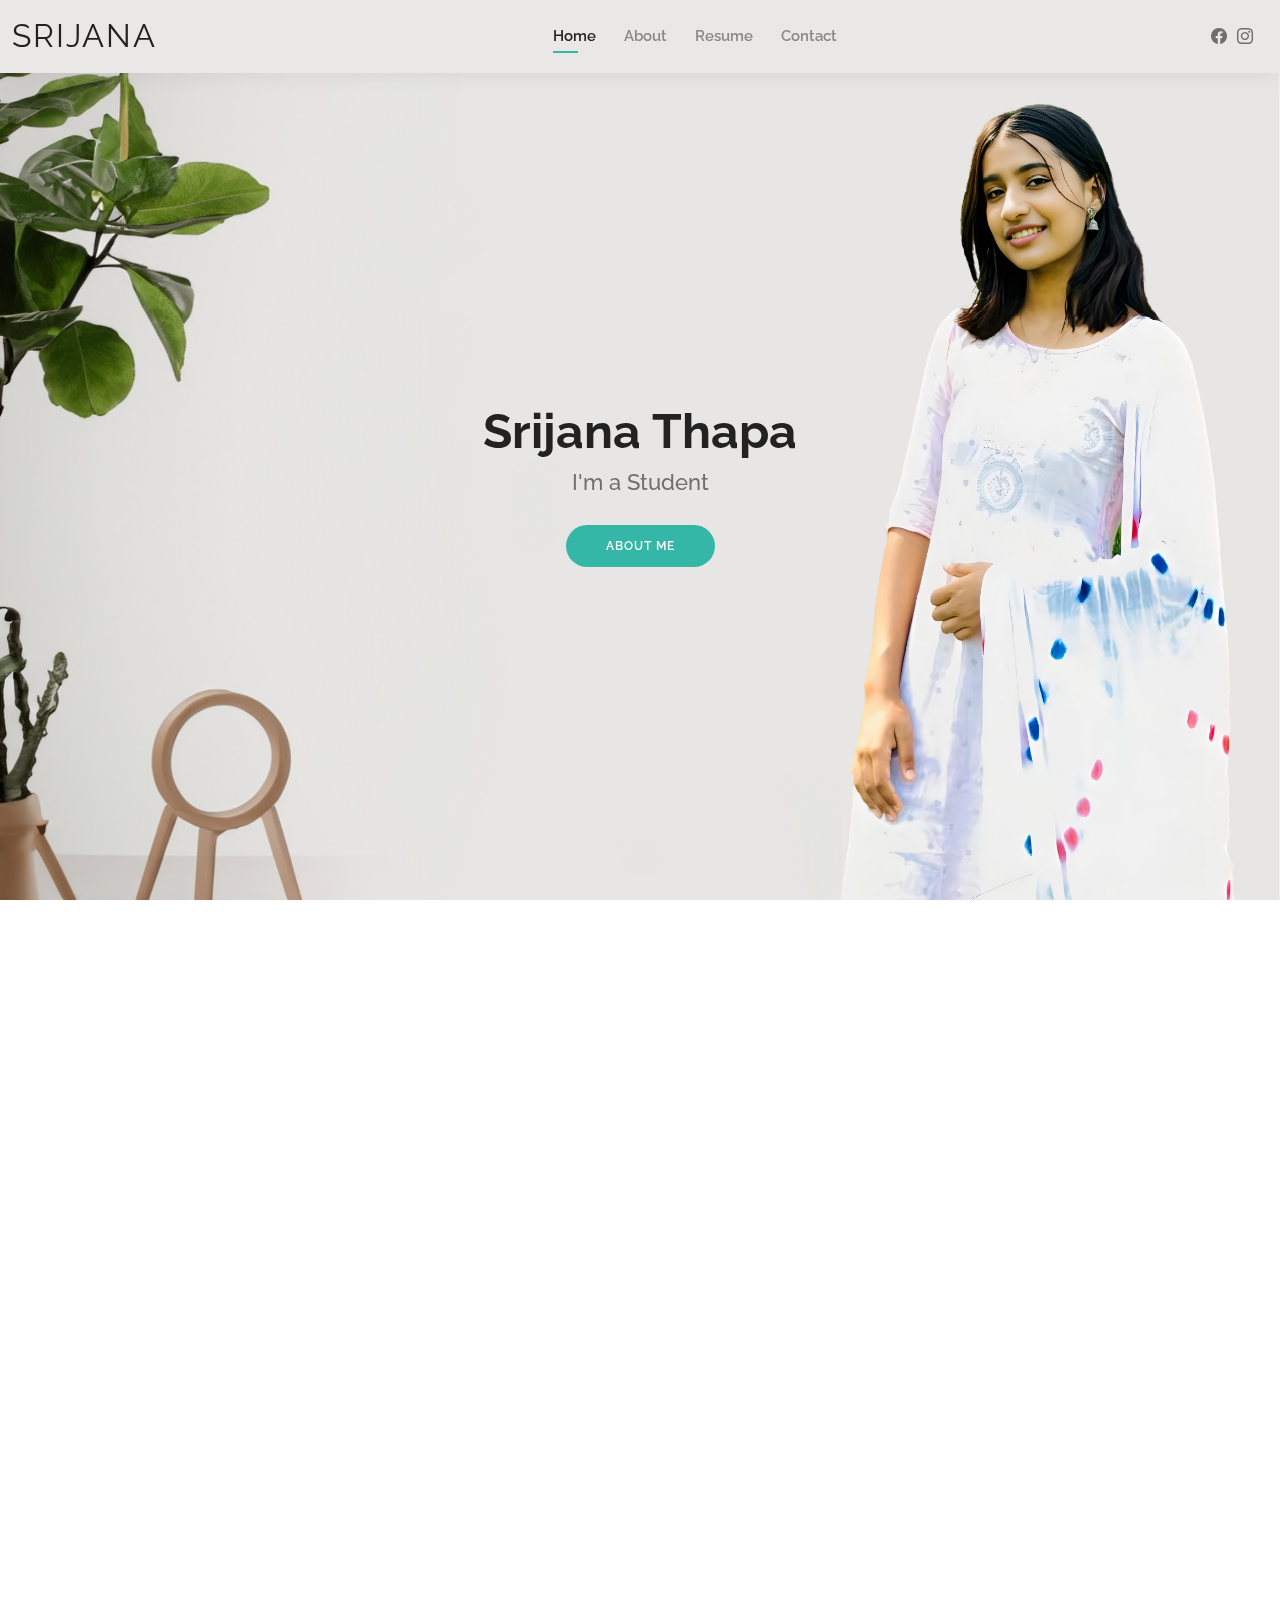
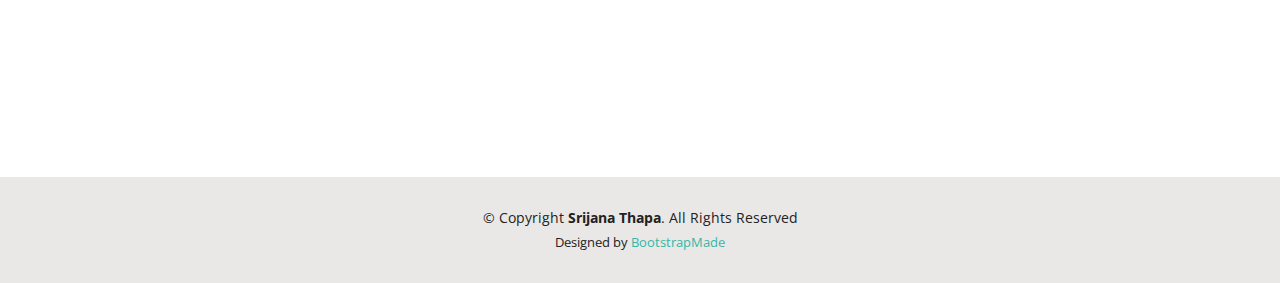
<file: index.html>
<!DOCTYPE html>
<html lang="en">

<head>
  <meta charset="utf-8">
  <meta content="width=device-width, initial-scale=1.0" name="viewport">

  <title>Srijana Thapa</title>

  <meta content="Discover Srijana Thapa, a dedicated student with exceptional communication skills, a strong work ethic, and a blend of soft and hard skills, learn more about this diligent individual." name="description">
  <meta content="Srijana Thapa, Student, Bachelors in Business Studies, Janta Multiple Campus, Itahari, Nepal, Communication Skills, Work Ethic, Soft Skills, Hard Skills, Resume, Education, High School, Certification, Computer Skills, Work Experience, Waiter, Food Zone Korean Restro & Cafe, Contact Information, Email, Facebook, Instagram, BootstrapMade" name="keywords">

  <!-- Favicons -->
  <link href="assets/img/favicon.png" rel="icon">
  <link href="assets/img/apple-touch-icon.png" rel="apple-touch-icon">

  <!-- Google Fonts -->
  <link href="https://fonts.googleapis.com/css?family=Open+Sans:300,300i,400,400i,600,600i,700,700i|Raleway:300,300i,400,400i,500,500i,600,600i,700,700i|Poppins:300,300i,400,400i,500,500i,600,600i,700,700i" rel="stylesheet">

  <!-- Vendor CSS Files -->
  <link href="assets/vendor/aos/aos.css" rel="stylesheet">
  <link href="assets/vendor/bootstrap/css/bootstrap.min.css" rel="stylesheet">
  <link href="assets/vendor/bootstrap-icons/bootstrap-icons.css" rel="stylesheet">
  <link href="assets/vendor/boxicons/css/boxicons.min.css" rel="stylesheet">
  <link href="assets/vendor/glightbox/css/glightbox.min.css" rel="stylesheet">
  <link href="assets/vendor/swiper/swiper-bundle.min.css" rel="stylesheet">

  <!-- Template Main CSS File -->
  <link href="assets/css/style.css" rel="stylesheet">

  <script>
    function calculateAge() {
      const birthYear = 2005;
      const currentDate = new Date();
      const currentYear = currentDate.getFullYear();
      const age = currentYear - birthYear;
      document.getElementById("result").textContent = `${age}`;
    }

    window.onload = calculateAge;
  </script>
  <!-- =======================================================
  * Template Name: Kelly
  * Updated: Jul 27 2023 with Bootstrap v5.3.1
  * Template URL: https://bootstrapmade.com/kelly-free-bootstrap-cv-resume-html-template/
  * Author: BootstrapMade.com
  * License: https://bootstrapmade.com/license/
  ======================================================== -->
</head>

<body>

  <!-- ======= Header ======= -->
  <header id="header" class="fixed-top">
    <div class="container-fluid d-flex justify-content-between align-items-center">

      <h1 class="logo me-auto me-lg-0"><a href="index.html">Srijana</a></h1>
      <!-- Uncomment below if you prefer to use an image logo -->
      <!-- <a href="index.html" class="logo"><img src="assets/img/logo.png" alt="" class="img-fluid"></a>-->

      <nav id="navbar" class="navbar order-last order-lg-0">
        <ul>
          <li><a class="active" href="index.html">Home</a></li>
          <li><a href="#about">About</a></li>
          <li><a href="#resume">Resume</a></li>
          <li><a href="#contact">Contact</a></li>
        </ul>
        <i class="bi bi-list mobile-nav-toggle"></i>
      </nav><!-- .navbar -->

      <div class="header-social-links">
        <a href="https://www.facebook.com/profile.php?id=100037751614892" class="facebook"><i class="bi bi-facebook"></i></a>
        <a href="https://www.instagram.com/srijana1764/" class="instagram"><i class="bi bi-instagram"></i></a>
      </div>

    </div>

  </header><!-- End Header -->

  <!-- ======= Hero Section ======= -->
  <section id="hero" class="d-flex align-items-center">
    <div class="container d-flex flex-column align-items-center" data-aos="zoom-in" data-aos-delay="100">
      <h1>Srijana Thapa</h1>
      <h2>I'm a Student</h2>
      <a href="#about" class="btn-about">About Me</a>
    </div>
  </section><!-- End Hero -->

  <main id="main">

    <!-- ======= About Section ======= -->
    <section id="about" class="about">
      <div class="container" data-aos="fade-up">

        <div class="section-title">
          <h2>About</h2>
        </div>

        <div class="row">
          <div class="col-lg-4">
            <img src="assets/img/about.png" class="img-fluid" alt="">
          </div>
          <div class="col-lg-8 pt-4 pt-lg-0 content">
            <h3>Srijana Thapa</h3>
            <p class="fst-italic">
              I am a student of Bachelors in Studies (BBS) at Janta Multiple Campus. I am a highly disciplined professional capable of effectively handling diverse responsibilities, characterized by strong communication skills and proficiency in technical expertise.
            </p>
            <div class="row">
              <div class="col-lg-6">
                <ul>
                  <li><i class="bi bi-rounded-right"></i> <strong>Birthday:</strong> 11 Aug 2005</li>
                  <li><i class="bi bi-rounded-right"></i> <strong>Website:</strong> www.srijanthapa.com.np</li>
                  <li><i class="bi bi-rounded-right"></i> <strong>City:</strong> Itahari, Nepal</li>
                  <li><i class="bi bi-rounded-right"></i> <strong>Email:</strong> srijanathapa617@gmail.com</li>
                </ul>
              </div>
              <div class="col-lg-6">
                <ul>
                  <li><i class="bi bi-rounded-right"></i> <strong>Age: </strong><label id="result"></label></li>
                  <li><i class="bi bi-rounded-right"></i> <strong>Nationality:</strong> Nepali</li>
                  <li><i class="bi bi-rounded-right"></i> <strong>Languages:</strong> Nepali, English & Hindi</li>
                  <li><i class="bi bi-rounded-right"></i> <strong>Hobbies:</strong> Singing, Being Happy, Sleeping</li>
                </ul>
              </div>
            </div>
            <p>
              I consistently pursue fresh opportunities, innovate approaches, and self-motivate with unwavering confidence to drive organizational success.
            </p>
          </div>
        </div>

      </div>
    </section><!-- End About Section -->

    <!-- ======= Skills Section ======= -->
    <section id="skills" class="skills">
      <div class="container" data-aos="fade-up">

        <div class="section-title">
          <h2>Skills</h2>
          <p>Take a glance at it.</p>
        </div>

        <div class="row skills-content">

          <div class="col-lg-6">

            <div class="progress">
              <span class="skill">Communication Skills <i class="val">90%</i></span>
              <div class="progress-bar-wrap">
                <div class="progress-bar" role="progressbar" aria-valuenow="90" aria-valuemin="0" aria-valuemax="100">
                </div>
              </div>
            </div>

            <div class="progress">
              <span class="skill">Teamwork <i class="val">80%</i></span>
              <div class="progress-bar-wrap">
                <div class="progress-bar" role="progressbar" aria-valuenow="80" aria-valuemin="0" aria-valuemax="100">
                </div>
              </div>
            </div>

            <div class="progress">
              <span class="skill">Accounts Management <i class="val">70%</i></span>
              <div class="progress-bar-wrap">
                <div class="progress-bar" role="progressbar" aria-valuenow="70" aria-valuemin="0" aria-valuemax="100">
                </div>
              </div>
            </div>

          </div>

          <div class="col-lg-6">

            <div class="progress">
              <span class="skill">Microsoft Word <i class="val">50%</i></span>
              <div class="progress-bar-wrap">
                <div class="progress-bar" role="progressbar" aria-valuenow="50" aria-valuemin="0" aria-valuemax="100">
                </div>
              </div>
            </div>

            <div class="progress">
              <span class="skill">Microsoft Excel <i class="val">75%</i></span>
              <div class="progress-bar-wrap">
                <div class="progress-bar" role="progressbar" aria-valuenow="70" aria-valuemin="0" aria-valuemax="100">
                </div>
              </div>
            </div>

            <div class="progress">
              <span class="skill">Microsoft Powerpoint <i class="val">55%</i></span>
              <div class="progress-bar-wrap">
                <div class="progress-bar" role="progressbar" aria-valuenow="55" aria-valuemin="0" aria-valuemax="100">
                </div>
              </div>
            </div>

          </div>

        </div>

        <div class="section-title">
        <p><br>I've acquired a valuable mix of soft and hard skills, making me an asset to any organization. These skills enable me to excel in various roles, and my commitment to continuous improvement ensures I stay adaptable and effective in supporting organizational goals.</p>
        </div>

      </div>
    </section><!-- End Skills Section -->

    <section id="resume" class="resume">
      <div class="container" data-aos="fade-up">

        <div class="section-title">
          <h2>Resume</h2>
          <p>Have a look at it.</p>
        </div>

        <div class="row">
          <div class="col-lg-6">
            <h3 class="resume-title">Sumary</h3>
            <div class="resume-item pb-0">
              <h4>Srijana Thapa</h4>
              <p><em>Diligent and disciplined individual with excellent communication skills, characterized by precision and proficiency.</em></p>
              <p>
              <ul>
                <li>Itahari, Nepal</li>
                <li>srijanathapa.com.np</li>
                <li>srijanathapa617@gmail.com</li>
              </ul>
              </p>
            </div>

            <h3 class="resume-title">Education</h3>
            <div class="resume-item">
              <h4>Bachelors in Business Studies</h4>
              <h5>2023 - Present</h5>
              <p><em>Janta Multiple Campus, Itahari</em></p>
              <p>Exceptionally attentive and forward-thinking individual, distinguished by intelligence and a steadfast commitment to long-term career goals, while consistently demonstrating a strong work ethic.</p>
            </div>
            <div class="resume-item">
              <h4>High School</h4>
              <h5>2021 - 2023</h5>
              <p><em>Shree Rastriya Secondary School, Itahari</em></p>
              <p>Demonstrated a strong work ethic and consistently excelled in academic pursuits, embodying a sense of responsibility and a commitment to assisting fellow students. Maintained a disciplined and obedient approach to learning</p>
            </div>
          </div>
          <div class="col-lg-6">
            <h3 class="resume-title">Certification</h3>
            <div class="resume-item">
              <h4>Basic Computers Skills</h4>
              <h5>2023</h5>
              <p><em>HANA KOREAN LANGUAGE & INTERNATIONAL COMPUTER IT SOLUTION </em></p>
              <p>
              <ul>
                <li>Took a proactive role in guiding and organizing the learning process for a group of course
                  participants during the Basic Computer Course.</li>
                <li>Effectively distributed learning assignments and tasks to fellow course participants, fostering a
                  collaborative learning environment.</li>
                <li>Enrich with computer skills and always ready to learn new thing</li>
              </ul>
              </p>
            </div>
            <h3 class="resume-title">Work Experience</h3>
            <div class="resume-item">
              <h4>IT Officer</h4>
              <h5>2023 - Present</h5>
              <p><em>Itahari Sub-Metroplotian City</em></p>
              <p>
              <ul>
                <li>Provided IT support to diverse departments within the Itahari Sub-Metropolitan City, troubleshooting technical issues and ensuring smooth operation of systems.</li>
                <li>Managed user needs by creating and issuing identification cards, capturing user photos, and recording video content for various purposes.</li>
              </ul>
              </p>
            </div>
          </div>
        </div>

      </div>
    </section><!-- End Resume Section -->

    <section id="contact" class="contact">
      <div class="container" data-aos="fade-up">

        <div class="section-title">
          <h2>Contact</h2>
        </div>

        <div class="row mt-5">

          <div class="col-lg-4">
            <div class="info">

              <div class="email>">
                <i class="bi bi-envelope"></i>
                <h4>Email:</h4>
                <p>srijanathapa617@gmail.com</p>
              </div>

              <div class="email">
                <i class="bi bi-facebook"></i>
                <h4>Facebook:</h4>
                <p>https://www.facebook.com/profile.php?id=100037751614892</p>
              </div>

              <div class="email">
                <i class="bi bi-instagram"></i>
                <h4>Instagram:</h4>
                <p>https://www.instagram.com/srijana1764/</p>
              </div>

            </div>

          </div>

          <div class="col-lg-8 mt-5 mt-lg-0">

            <form action="forms/contact.php" method="post" role="form" class="php-email-form">
              <div class="row">
                <div class="col-md-6 form-group">
                  <input type="text" name="name" class="form-control" id="name" placeholder="Your Name" required>
                </div>
                <div class="col-md-6 form-group mt-3 mt-md-0">
                  <input type="email" class="form-control" name="email" id="email" placeholder="Your Email" required>
                </div>
              </div>
              <div class="form-group mt-3">
                <input type="text" class="form-control" name="subject" id="subject" placeholder="Subject" required>
              </div>
              <div class="form-group mt-3">
                <textarea class="form-control" name="message" rows="5" placeholder="Message" required></textarea>
              </div>
              <div class="my-3">
                <div class="loading">Loading</div>
              </div>
              <div class="text-center"><button type="submit">Send Message</button></div>
            </form>
          </div>
        </div>
      </div>
    </section><!-- End Contact Section -->

  </main><!-- End #main -->

  <!-- ======= Footer ======= -->
  <footer id="footer">
    <div class="container">
      <div class="copyright">
        &copy; Copyright <strong><span>Srijana Thapa</span></strong>. All Rights Reserved
      </div>
      <div class="credits">
        <!-- All the links in the footer should remain intact. -->
        <!-- You can delete the links only if you purchased the pro version. -->
        <!-- Licensing information: https://bootstrapmade.com/license/ -->
        <!-- Purchase the pro version with working PHP/AJAX contact form: https://bootstrapmade.com/kelly-free-bootstrap-cv-resume-html-template/ -->
        Designed by <a href="https://bootstrapmade.com/">BootstrapMade</a>
      </div>
    </div>
  </footer><!-- End  Footer -->

  <div id="preloader"></div>
  <a href="#" class="back-to-top d-flex align-items-center justify-content-center"><i class="bi bi-arrow-up-short"></i></a>

  <!-- Vendor JS Files -->
  <script src="assets/vendor/purecounter/purecounter_vanilla.js"></script>
  <script src="assets/vendor/aos/aos.js"></script>
  <script src="assets/vendor/bootstrap/js/bootstrap.bundle.min.js"></script>
  <script src="assets/vendor/glightbox/js/glightbox.min.js"></script>
  <script src="assets/vendor/isotope-layout/isotope.pkgd.min.js"></script>
  <script src="assets/vendor/swiper/swiper-bundle.min.js"></script>
  <script src="assets/vendor/waypoints/noframework.waypoints.js"></script>
  <script src="assets/vendor/php-email-form/validate.js"></script>

  <!-- Template Main JS File -->
  <script src="assets/js/main.js"></script>

</body>

</html>
</file>
<file: assets/css/style.css>
/**
* Template Name: Kelly
* Updated: Jul 27 2023 with Bootstrap v5.3.1
* Template URL: https://bootstrapmade.com/kelly-free-bootstrap-cv-resume-html-template/
* Author: BootstrapMade.com
* License: https://bootstrapmade.com/license/
*/

/*--------------------------------------------------------------
# General
--------------------------------------------------------------*/
body {
  font-family: "Open Sans", sans-serif;
  color: #444444;
}

a {
  color: #34b7a7;
  text-decoration: none;
}

a:hover {
  color: #51cdbe;
  text-decoration: none;
}

h1,
h2,
h3,
h4,
h5,
h6 {
  font-family: "Raleway", sans-serif;
}

#main {
  margin-top: 50px;
}

@media (max-width: 992px) {
  #main {
    margin-top: 30px;
  }
}

/*--------------------------------------------------------------
# Preloader
--------------------------------------------------------------*/
#preloader {
  position: fixed;
  top: 0;
  left: 0;
  right: 0;
  bottom: 0;
  z-index: 9999;
  overflow: hidden;
  background: #fff;
}

#preloader:before {
  content: "";
  position: fixed;
  top: calc(50% - 30px);
  left: calc(50% - 30px);
  border: 6px solid #34b7a7;
  border-top-color: #dcf5f2;
  border-radius: 50%;
  width: 60px;
  height: 60px;
  animation: animate-preloader 1s linear infinite;
}

@keyframes animate-preloader {
  0% {
    transform: rotate(0deg);
  }

  100% {
    transform: rotate(360deg);
  }
}

/*--------------------------------------------------------------
# Back to top button
--------------------------------------------------------------*/
.back-to-top {
  position: fixed;
  visibility: hidden;
  opacity: 0;
  right: 15px;
  bottom: 15px;
  z-index: 996;
  background: #34b7a7;
  width: 40px;
  height: 40px;
  border-radius: 50px;
  transition: all 0.4s;
}

.back-to-top i {
  font-size: 24px;
  color: #fff;
  line-height: 0;
}

.back-to-top:hover {
  background: #49cbbb;
  color: #fff;
}

.back-to-top.active {
  visibility: visible;
  opacity: 1;
}

/*--------------------------------------------------------------
# Header
--------------------------------------------------------------*/
#header {
  background: #e9e8e6;
  box-shadow: 0px 0px 25px 0 rgba(0, 0, 0, 0.08);
  z-index: 997;
  padding: 15px 0;
}

#header .logo {
  font-size: 32px;
  margin: 0;
  padding: 0;
  line-height: 1;
  font-weight: 400;
  letter-spacing: 2px;
  text-transform: uppercase;
}

#header .logo a {
  color: #222222;
}

#header .logo img {
  max-height: 40px;
}

@media (max-width: 992px) {
  #header .logo {
    font-size: 28px;
  }
}

/*--------------------------------------------------------------
# Header Social Links
--------------------------------------------------------------*/
.header-social-links {
  padding-right: 15px;
}

.header-social-links a {
  color: #6f6f6f;
  padding-left: 6px;
  display: inline-block;
  line-height: 0px;
  transition: 0.3s;
  font-size: 16px;
}

.header-social-links a:hover {
  color: #34b7a7;
}

/*--------------------------------------------------------------
# Navigation Menu
--------------------------------------------------------------*/
/**
* Desktop Navigation 
*/
.navbar {
  padding: 0;
}

.navbar ul {
  margin: 0;
  padding: 0;
  display: flex;
  list-style: none;
  align-items: center;
}

.navbar li {
  position: relative;
  padding: 10px 0 10px 28px;
}

.navbar a,
.navbar a:focus {
  display: flex;
  align-items: center;
  justify-content: space-between;
  font-family: "Raleway", sans-serif;
  font-size: 15px;
  font-weight: 600;
  color: #888888;
  white-space: nowrap;
  transition: 0.3s;
  position: relative;
}

.navbar a i,
.navbar a:focus i {
  font-size: 12px;
  line-height: 0;
  margin-left: 5px;
}

.navbar>ul>li>a:before {
  content: "";
  position: absolute;
  width: 0;
  height: 2px;
  bottom: -5px;
  left: 0;
  background-color: #34b7a7;
  visibility: hidden;
  width: 0px;
  transition: all 0.3s ease-in-out 0s;
}

.navbar a:hover:before,
.navbar li:hover>a:before,
.navbar .active:before {
  visibility: visible;
  width: 25px;
}

.navbar a:hover,
.navbar .active,
.navbar .active:focus,
.navbar li:hover>a {
  color: #222222;
}

.navbar .dropdown ul {
  display: block;
  position: absolute;
  left: 14px;
  top: calc(100% + 30px);
  margin: 0;
  padding: 10px 0;
  z-index: 99;
  opacity: 0;
  visibility: hidden;
  background: #fff;
  box-shadow: 0px 0px 30px rgba(127, 137, 161, 0.25);
  transition: 0.3s;
  border-radius: 4px;
}

.navbar .dropdown ul li {
  min-width: 200px;
  padding: 0;
}

.navbar .dropdown ul a {
  padding: 10px 20px;
  font-size: 15px;
  text-transform: none;
  font-weight: 600;
}

.navbar .dropdown ul a i {
  font-size: 12px;
}

.navbar .dropdown ul a:hover,
.navbar .dropdown ul .active:hover,
.navbar .dropdown ul li:hover>a {
  color: #34b7a7;
}

.navbar .dropdown:hover>ul {
  opacity: 1;
  top: 100%;
  visibility: visible;
}

.navbar .dropdown .dropdown ul {
  top: 0;
  left: calc(100% - 30px);
  visibility: hidden;
}

.navbar .dropdown .dropdown:hover>ul {
  opacity: 1;
  top: 0;
  left: 100%;
  visibility: visible;
}

@media (max-width: 1366px) {
  .navbar .dropdown .dropdown ul {
    left: -90%;
  }

  .navbar .dropdown .dropdown:hover>ul {
    left: -100%;
  }
}

/**
* Mobile Navigation 
*/
.mobile-nav-toggle {
  color: #222222;
  font-size: 28px;
  cursor: pointer;
  display: none;
  line-height: 0;
  transition: 0.5s;
}

.mobile-nav-toggle.bi-x {
  color: #fff;
}

@media (max-width: 991px) {
  .mobile-nav-toggle {
    display: block;
  }

  .navbar ul {
    display: none;
  }
}

.navbar-mobile {
  position: fixed;
  overflow: hidden;
  top: 0;
  right: 0;
  left: 0;
  bottom: 0;
  background: rgba(9, 9, 9, 0.9);
  transition: 0.3s;
  z-index: 999;
}

.navbar-mobile .mobile-nav-toggle {
  position: absolute;
  top: 15px;
  right: 15px;
}

.navbar-mobile ul {
  display: block;
  position: absolute;
  top: 55px;
  right: 15px;
  bottom: 15px;
  left: 15px;
  padding: 10px 0;
  border-radius: 10px;
  background-color: #fff;
  overflow-y: auto;
  transition: 0.3s;
}

.navbar-mobile a,
.navbar-mobile a:focus {
  font-size: 15px;
  padding-right: 15px;
  color: #222222;
}

.navbar-mobile a:hover,
.navbar-mobile .active,
.navbar-mobile li:hover>a {
  color: #34b7a7;
}

.navbar-mobile .getstarted,
.navbar-mobile .getstarted:focus {
  margin: 15px;
}

.navbar-mobile .dropdown ul {
  position: static;
  display: none;
  margin: 10px 20px;
  padding: 10px 0;
  z-index: 99;
  opacity: 1;
  visibility: visible;
  background: #fff;
  box-shadow: 0px 0px 30px rgba(127, 137, 161, 0.25);
}

.navbar-mobile .dropdown ul li {
  min-width: 200px;
}

.navbar-mobile .dropdown ul a {
  padding: 10px 20px;
}

.navbar-mobile .dropdown ul a i {
  font-size: 12px;
}

.navbar-mobile .dropdown ul a:hover,
.navbar-mobile .dropdown ul .active:hover,
.navbar-mobile .dropdown ul li:hover>a {
  color: #34b7a7;
}

.navbar-mobile .dropdown>.dropdown-active {
  display: block;
}

/*--------------------------------------------------------------
# Hero Section
--------------------------------------------------------------*/
#hero {
  width: 100%;
  height: 100vh;
  background: url("../img/hero-bg.png") top right;
  background-size: cover;
}

#hero .container {
  padding-top: 70px;
  position: relative;
}

@media (max-width: 992px) {
  #hero .container {
    padding-top: 58px;
  }
}

#hero h1 {
  margin: 0;
  font-size: 48px;
  font-weight: 700;
  line-height: 56px;
  color: #222222;
}

#hero h2 {
  color: #6f6f6f;
  margin: 10px 0 0 0;
  font-size: 22px;
}

#hero .btn-about {
  font-family: "Raleway", sans-serif;
  text-transform: uppercase;
  font-weight: 600;
  font-size: 12px;
  letter-spacing: 1px;
  display: inline-block;
  padding: 12px 40px;
  border-radius: 50px;
  transition: 0.5s;
  margin-top: 30px;
  color: #fff;
  background: #34b7a7;
}

#hero .btn-about:hover {
  background: #3dc8b7;
}

@media (min-width: 1024px) {
  #hero {
    background-attachment: fixed;
  }
}

@media (max-width: 992px) {
  #hero:before {
    content: "";
    background: rgba(255, 255, 255, 0.8);
    position: absolute;
    bottom: -60px;
    top: 0;
    left: 0;
    right: 0;
  }

  #hero h1 {
    font-size: 28px;
    line-height: 36px;
  }

  #hero h2 {
    font-size: 18px;
    line-height: 24px;
  }
}

/*--------------------------------------------------------------
# Sections General
--------------------------------------------------------------*/
section {
  padding: 20px 0;
}

.section-bg {
  background-color: #e7f8f6;
}

.section-title {
  text-align: center;
  padding-bottom: 30px;
}

.section-title h2 {
  font-size: 32px;
  font-weight: bold;
  text-transform: uppercase;
  margin-bottom: 20px;
  padding-bottom: 20px;
  position: relative;
}

.section-title h2::after {
  content: "";
  position: absolute;
  display: block;
  width: 50px;
  height: 3px;
  background: #34b7a7;
  bottom: 0;
  left: calc(50% - 25px);
}

.section-title p {
  margin-bottom: 0;
}

/*--------------------------------------------------------------
# Cta
--------------------------------------------------------------*/
.cta {
  background: linear-gradient(rgba(0, 0, 0, 0.6), rgba(0, 0, 0, 0.6)), url("../img/bg-1.jpg") fixed center center;
  background-size: cover;
  padding: 80px 0;
}

.cta h3 {
  color: #fff;
  font-size: 28px;
  font-weight: 700;
}

.cta p {
  color: #fff;
}

.cta .cta-btn {
  font-family: "Raleway", sans-serif;
  text-transform: uppercase;
  font-weight: 500;
  font-size: 16px;
  letter-spacing: 1px;
  display: inline-block;
  padding: 8px 20px;
  border-radius: 2px;
  transition: 0.5s;
  margin: 10px;
  border: 2px solid #fff;
  color: #fff;
}

.cta .cta-btn:hover {
  background: #34b7a7;
  border: 2px solid #34b7a7;
}

@media (max-width: 1024px) {
  .cta {
    background-attachment: scroll;
  }
}

@media (min-width: 769px) {
  .cta .cta-btn-container {
    display: flex;
    align-items: center;
    justify-content: flex-end;
  }
}

/*--------------------------------------------------------------
# About
--------------------------------------------------------------*/
.about .content h3 {
  font-weight: 700;
  font-size: 26px;
  color: #555555;
}

.about .content ul {
  list-style: none;
  padding: 0;
}

.about .content ul li {
  padding-bottom: 10px;
}

.about .content ul i {
  font-size: 20px;
  padding-right: 2px;
  color: #34b7a7;
}

.about .content p:last-child {
  margin-bottom: 0;
}

/*--------------------------------------------------------------
# Skills
--------------------------------------------------------------*/
.skills .progress {
  height: 60px;
  display: block;
  background: none;
  border-radius: 0;
}

.skills .progress .skill {
  padding: 10px 0;
  margin: 0 0 6px 0;
  text-transform: uppercase;
  display: block;
  font-weight: 600;
  font-family: "Poppins", sans-serif;
  color: #222222;
}

.skills .progress .skill .val {
  float: right;
  font-style: normal;
}

.skills .progress-bar-wrap {
  background: #f3f3f3;
}

.skills .progress-bar {
  width: 1px;
  height: 10px;
  transition: 0.9s;
  background-color: #34b7a7;
}

/*--------------------------------------------------------------
# Facts
--------------------------------------------------------------*/
.facts .counters span {
  font-size: 48px;
  display: block;
  color: #34b7a7;
}

.facts .counters p {
  padding: 0;
  margin: 0 0 20px 0;
  font-family: "Raleway", sans-serif;
  font-size: 14px;
}

/*--------------------------------------------------------------
# Testimonials
--------------------------------------------------------------*/
.testimonials .section-header {
  margin-bottom: 40px;
}

.testimonials .testimonials-carousel,
.testimonials .testimonials-slider {
  overflow: hidden;
}

.testimonials .testimonial-item {
  text-align: center;
}

.testimonials .testimonial-item .testimonial-img {
  width: 120px;
  border-radius: 50%;
  border: 4px solid #fff;
  margin: 0 auto;
}

.testimonials .testimonial-item h3 {
  font-size: 20px;
  font-weight: bold;
  margin: 10px 0 5px 0;
  color: #111;
}

.testimonials .testimonial-item h4 {
  font-size: 14px;
  color: #999;
  margin: 0 0 15px 0;
}

.testimonials .testimonial-item .quote-icon-left,
.testimonials .testimonial-item .quote-icon-right {
  color: #c8efea;
  font-size: 26px;
}

.testimonials .testimonial-item .quote-icon-left {
  display: inline-block;
  left: -5px;
  position: relative;
}

.testimonials .testimonial-item .quote-icon-right {
  display: inline-block;
  right: -5px;
  position: relative;
  top: 10px;
}

.testimonials .testimonial-item p {
  font-style: italic;
  margin: 0 auto 15px auto;
}

@media (min-width: 992px) {
  .testimonials .testimonial-item p {
    width: 80%;
  }
}

.testimonials .swiper-pagination {
  margin-top: 20px;
  position: relative;
}

.testimonials .swiper-pagination .swiper-pagination-bullet {
  width: 12px;
  height: 12px;
  background-color: #fff;
  opacity: 1;
  border: 1px solid #34b7a7;
}

.testimonials .swiper-pagination .swiper-pagination-bullet-active {
  background-color: #34b7a7;
}

/*--------------------------------------------------------------
# Resume
--------------------------------------------------------------*/
.resume .resume-title {
  font-size: 26px;
  font-weight: 400;
  margin-top: 20px;
  margin-bottom: 20px;
  color: #222222;
}

.resume .resume-item {
  padding: 0 0 20px 20px;
  margin-top: -2px;
  border-left: 2px solid #34b7a7;
  position: relative;
}

.resume .resume-item h4 {
  line-height: 18px;
  font-size: 18px;
  font-weight: 600;
  font-family: "Poppins", sans-serif;
  color: #1d685f;
  margin-bottom: 10px;
}

.resume .resume-item h5 {
  font-size: 16px;
  background: #effbf9;
  padding: 5px 15px;
  display: inline-block;
  font-weight: 600;
  margin-bottom: 10px;
  color: #34b7a7;
}

.resume .resume-item ul {
  padding-left: 20px;
}

.resume .resume-item ul li {
  padding-bottom: 10px;
}

.resume .resume-item:last-child {
  padding-bottom: 0;
}

.resume .resume-item::before {
  content: "";
  position: absolute;
  width: 16px;
  height: 16px;
  border-radius: 50px;
  left: -9px;
  top: 0;
  background: #fff;
  border: 2px solid #34b7a7;
}

/*--------------------------------------------------------------
# Services
--------------------------------------------------------------*/
.services .icon-box {
  text-align: center;
  padding: 70px 20px 80px 20px;
  transition: all ease-in-out 0.3s;
  background: #fff;
  box-shadow: 0px 0 35px 0 rgba(0, 0, 0, 0.08);
}

.services .icon-box .icon {
  margin: 0 auto;
  width: 100px;
  height: 100px;
  display: flex;
  align-items: center;
  justify-content: center;
  transition: ease-in-out 0.3s;
  position: relative;
}

.services .icon-box .icon i {
  font-size: 36px;
  transition: 0.5s;
  position: relative;
}

.services .icon-box .icon svg {
  position: absolute;
  top: 0;
  left: 0;
}

.services .icon-box .icon svg path {
  transition: 0.5s;
  fill: #f5f5f5;
}

.services .icon-box h4 {
  font-weight: 600;
  margin: 10px 0 15px 0;
  font-size: 22px;
}

.services .icon-box h4 a {
  color: #222222;
  transition: ease-in-out 0.3s;
}

.services .icon-box p {
  line-height: 24px;
  font-size: 14px;
  margin-bottom: 0;
}

.services .iconbox-blue i {
  color: #47aeff;
}

.services .iconbox-blue:hover .icon i {
  color: #fff;
}

.services .iconbox-blue:hover .icon path {
  fill: #47aeff;
}

.services .iconbox-orange i {
  color: #ffa76e;
}

.services .iconbox-orange:hover .icon i {
  color: #fff;
}

.services .iconbox-orange:hover .icon path {
  fill: #ffa76e;
}

.services .iconbox-pink i {
  color: #e80368;
}

.services .iconbox-pink:hover .icon i {
  color: #fff;
}

.services .iconbox-pink:hover .icon path {
  fill: #e80368;
}

.services .iconbox-yellow i {
  color: #ffbb2c;
}

.services .iconbox-yellow:hover .icon i {
  color: #fff;
}

.services .iconbox-yellow:hover .icon path {
  fill: #ffbb2c;
}

.services .iconbox-red i {
  color: #ff5828;
}

.services .iconbox-red:hover .icon i {
  color: #fff;
}

.services .iconbox-red:hover .icon path {
  fill: #ff5828;
}

.services .iconbox-teal i {
  color: #11dbcf;
}

.services .iconbox-teal:hover .icon i {
  color: #fff;
}

.services .iconbox-teal:hover .icon path {
  fill: #11dbcf;
}

/*--------------------------------------------------------------
# Portfolio
--------------------------------------------------------------*/
.portfolio .portfolio-item {
  margin-bottom: 30px;
}

.portfolio #portfolio-flters {
  padding: 0;
  margin: 0 auto 20px auto;
  list-style: none;
  text-align: center;
}

.portfolio #portfolio-flters li {
  cursor: pointer;
  display: inline-block;
  padding: 8px 16px 10px 16px;
  font-size: 13px;
  font-weight: 500;
  line-height: 1;
  text-transform: uppercase;
  color: #444444;
  margin-bottom: 5px;
  transition: all 0.3s ease-in-out;
  border-radius: 50px;
}

.portfolio #portfolio-flters li:hover,
.portfolio #portfolio-flters li.filter-active {
  color: #fff;
  background: #34b7a7;
}

.portfolio #portfolio-flters li:last-child {
  margin-right: 0;
}

.portfolio .portfolio-wrap {
  transition: 0.3s;
  position: relative;
  overflow: hidden;
  z-index: 1;
  background: rgba(34, 34, 34, 0.6);
}

.portfolio .portfolio-wrap::before {
  content: "";
  background: rgba(34, 34, 34, 0.6);
  position: absolute;
  left: 0;
  right: 0;
  top: 0;
  bottom: 0;
  transition: all ease-in-out 0.3s;
  z-index: 2;
  opacity: 0;
}

.portfolio .portfolio-wrap img {
  transition: all ease-in-out 0.3s;
}

.portfolio .portfolio-wrap .portfolio-info {
  opacity: 0;
  position: absolute;
  top: 0;
  left: 0;
  right: 0;
  bottom: 0;
  z-index: 3;
  transition: all ease-in-out 0.3s;
  display: flex;
  flex-direction: column;
  justify-content: flex-end;
  align-items: flex-start;
  padding: 20px;
}

.portfolio .portfolio-wrap .portfolio-info h4 {
  font-size: 20px;
  color: #fff;
  font-weight: 600;
}

.portfolio .portfolio-wrap .portfolio-info p {
  color: rgba(255, 255, 255, 0.7);
  font-size: 14px;
  text-transform: uppercase;
  padding: 0;
  margin: 0;
  font-style: italic;
}

.portfolio .portfolio-wrap .portfolio-links {
  text-align: center;
  z-index: 4;
}

.portfolio .portfolio-wrap .portfolio-links a {
  color: #fff;
  margin: 0 5px 0 0;
  font-size: 28px;
  display: inline-block;
  transition: 0.3s;
}

.portfolio .portfolio-wrap .portfolio-links a:hover {
  color: #78d9cd;
}

.portfolio .portfolio-wrap:hover::before {
  opacity: 1;
}

.portfolio .portfolio-wrap:hover img {
  transform: scale(1.2);
}

.portfolio .portfolio-wrap:hover .portfolio-info {
  opacity: 1;
}

/*--------------------------------------------------------------
# Portfolio Details
--------------------------------------------------------------*/
.portfolio-details {
  padding-top: 0;
}

.portfolio-details .portfolio-details-slider img {
  width: 100%;
}

.portfolio-details .portfolio-details-slider .swiper-pagination {
  margin-top: 20px;
  position: relative;
}

.portfolio-details .portfolio-details-slider .swiper-pagination .swiper-pagination-bullet {
  width: 12px;
  height: 12px;
  background-color: #fff;
  opacity: 1;
  border: 1px solid #34b7a7;
}

.portfolio-details .portfolio-details-slider .swiper-pagination .swiper-pagination-bullet-active {
  background-color: #34b7a7;
}

.portfolio-details .portfolio-info {
  padding: 30px;
  box-shadow: 0px 0 30px rgba(34, 34, 34, 0.08);
}

.portfolio-details .portfolio-info h3 {
  font-size: 22px;
  font-weight: 700;
  margin-bottom: 20px;
  padding-bottom: 20px;
  border-bottom: 1px solid #eee;
}

.portfolio-details .portfolio-info ul {
  list-style: none;
  padding: 0;
  font-size: 15px;
}

.portfolio-details .portfolio-info ul li+li {
  margin-top: 10px;
}

.portfolio-details .portfolio-description {
  padding-top: 30px;
}

.portfolio-details .portfolio-description h2 {
  font-size: 26px;
  font-weight: 700;
  margin-bottom: 20px;
}

.portfolio-details .portfolio-description p {
  padding: 0;
}

/*--------------------------------------------------------------
# Contact
--------------------------------------------------------------*/
.contact .info {
  width: 100%;
  background: #fff;
}

.contact .info i {
  font-size: 20px;
  color: #34b7a7;
  float: left;
  width: 44px;
  height: 44px;
  background: #effbf9;
  display: flex;
  justify-content: center;
  align-items: center;
  border-radius: 50px;
  transition: all 0.3s ease-in-out;
}

.contact .info h4 {
  padding: 0 0 0 60px;
  font-size: 22px;
  font-weight: 600;
  margin-bottom: 5px;
  color: #222222;
}

.contact .info p {
  padding: 0 0 0 60px;
  margin-bottom: 0;
  font-size: 14px;
  color: #555555;
}

.contact .info .email,
.contact .info .phone {
  margin-top: 40px;
}

.contact .info .email:hover i,
.contact .info .address:hover i,
.contact .info .phone:hover i {
  background: #34b7a7;
  color: #fff;
}

.contact .php-email-form {
  width: 100%;
  background: #fff;
}

.contact .php-email-form .form-group {
  padding-bottom: 8px;
}

.contact .php-email-form .error-message {
  display: none;
  color: #fff;
  background: #ed3c0d;
  text-align: center;
  padding: 15px;
  font-weight: 600;
}

.contact .php-email-form .sent-message {
  color: #fff;
  background: #18d26e;
  text-align: center;
  padding: 15px;
  font-weight: 600;
}

.contact .php-email-form .loading {
  display: none;
  background: #fff;
  text-align: center;
  padding: 15px;
}

.contact .php-email-form .loading:before {
  content: "";
  display: inline-block;
  border-radius: 50%;
  width: 24px;
  height: 24px;
  margin: 0 10px -6px 0;
  border: 3px solid #18d26e;
  border-top-color: #eee;
  animation: animate-loading 1s linear infinite;
}

.contact .php-email-form input,
.contact .php-email-form textarea {
  border-radius: 4px;
  box-shadow: none;
  font-size: 14px;
}

.contact .php-email-form input:focus,
.contact .php-email-form textarea:focus {
  border-color: #34b7a7;
}

.contact .php-email-form input {
  height: 44px;
}

.contact .php-email-form textarea {
  padding: 10px 12px;
}

.contact .php-email-form button[type=submit] {
  background: #34b7a7;
  border: 0;
  padding: 10px 30px 12px 30px;
  color: #fff;
  transition: 0.4s;
  border-radius: 50px;
}

.contact .php-email-form button[type=submit]:hover {
  background: #3dc8b7;
}

@keyframes animate-loading {
  0% {
    transform: rotate(0deg);
  }

  100% {
    transform: rotate(360deg);
  }
}

/*--------------------------------------------------------------
# Footer
--------------------------------------------------------------*/
#footer {
  background: #e9e8e6;
  padding: 30px 0;
  color: #222222;
  font-size: 14px;
  text-align: center;
}

#footer .credits {
  padding-top: 5px;
  font-size: 13px;
}

#footer .credits a {
  color: #34b7a7;
}
</file>
